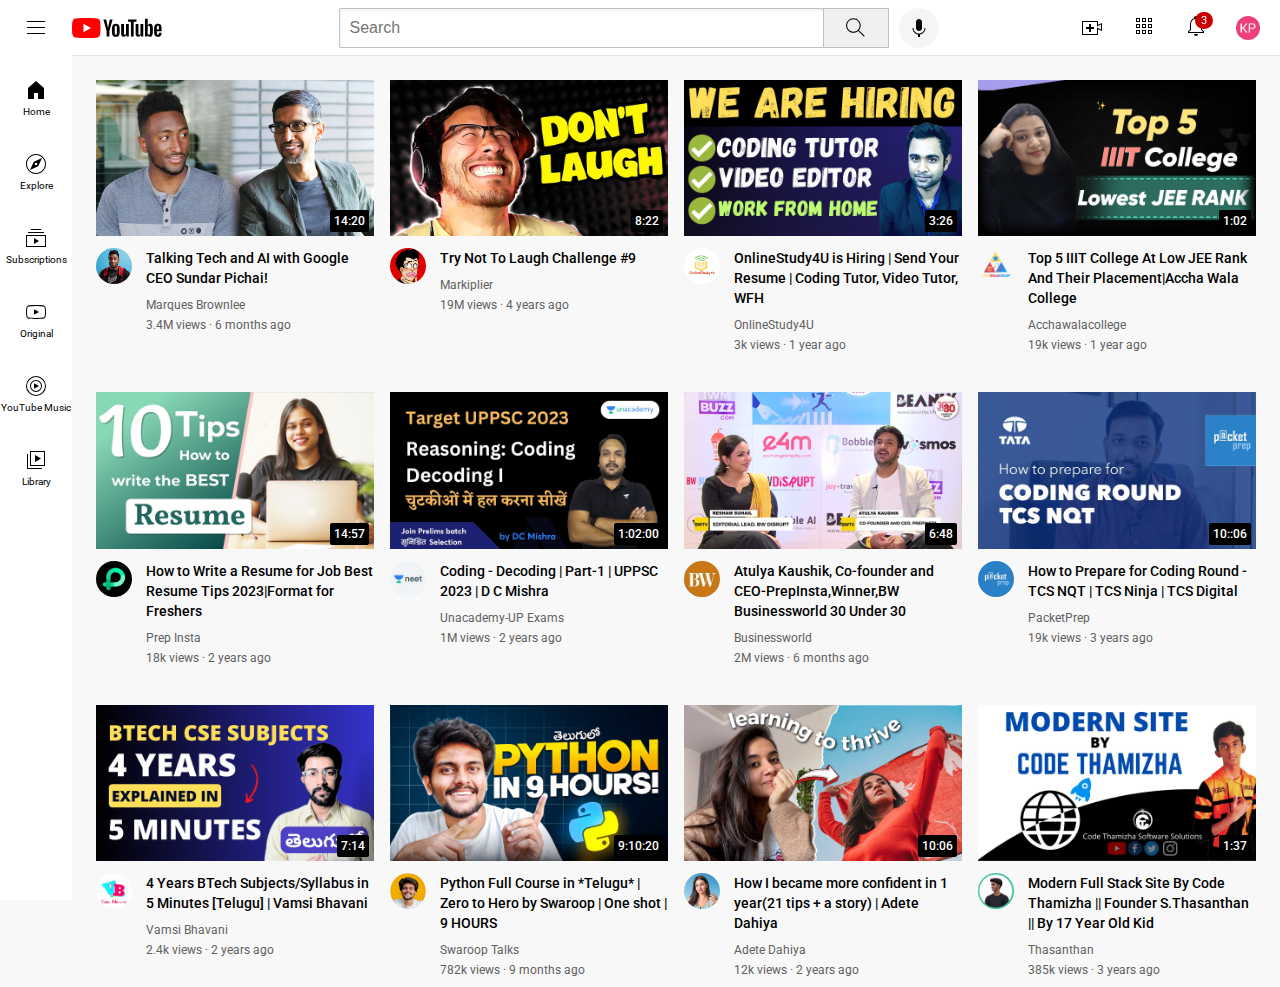
<file: index.html>
<!DOCTYPE html>
<html>
    <head>
        <title>Youtube.com Clone</title>
        <link rel="preconnect" href="https://fonts.googleapis.com">
        <link rel="preconnect" href="https://fonts.gstatic.com" crossorigin>
        <link href="https://fonts.googleapis.com/css2?family=Roboto:wght@400;700&display=swap" rel="stylesheet">
        <link rel="stylesheet" href="style1/general.css">
        <link rel="stylesheet" href="style1/header.css">
        <link rel="stylesheet" href="style1/video.css">
        <link rel="stylesheet" href="style1/sidebar.css">

    </head>
    <body>
        <div class="header">
            <div class="left-section">
                <img class="hamburger-menu" src="Icons/hamburger-menu.svg">
                <img class="youtube-logo" src="Icons/youtube-logo.svg">
            </div>
            <div class="middle-section">
            <input class="search-bar" type="text" placeholder="Search">
            <button class="search-button">
                <img class="search-icon" src="Icons/search.svg">
                <div class="tooltip">Search</div>
            </button>
            <button class="voice-button">
                <img class="voice-icon" src="Icons/voice-search-icon.svg">
                <div class="tooltip">Search with your voice</div>
            </button>
            </div>
            <div class="right-section">
                <div class="upload-icon-container">
                <img class="upload-icon" src="Icons/upload.svg">
                <div class="tooltip">Create</div>
                </div>
                <div class="youtube-apps-container">
                <img class="youtube-apps-icon" src="Icons/youtube-apps.svg">
                <div class="tooltip">YouTube apps</div>
                </div>
                <div class="notifications-icon-container">
                <img class="notifications-icon" src="Icons/notifications.svg">
                <div class="notifications-count">3</div>
                <div class="tooltip">Notifications</div>
                </div>
                <img class="current-user-picture" src="channels-pictures/Profile.jpg">
            </div>
        </div>

        <div class="sidebar">
            <div class="sidebar-link">
                <img src="Icons/home.svg">
                <div>Home</div>
            </div>
            <div class="sidebar-link">
                <img src="Icons/explore.svg">
                <div>Explore</div>
            </div>
            <div class="sidebar-link">
                <img src="Icons/subscriptions.svg">
                <div>Subscriptions</div>
            </div>
            <div class="sidebar-link">
                <img src="Icons/originals.svg">
                <div>Original</div>
            </div>
            <div class="sidebar-link">
                <img src="Icons/youtube-music.svg">
                <div>YouTube Music</div>
            </div>
            <div class="sidebar-link">
                <img src="Icons/library.svg">
                <div>Library</div>
            </div>
        </div>
    
        <div class="video-grid">
            <div class="video-preview">
                <div class="thumbnail-row">
                <img class="thumbnail" src="thumbnails/thumbnail-1.webp">
                <div class="video-time">14:20</div>
                </div>
                <div class="video-info-grid">
                <div class="channel-picture">
                    <img class="profile-picture" src="channels-pictures/channel-1.jpeg">
                </div>
                <div class="video-info">
                    <p class="video-title">Talking Tech and AI with Google CEO Sundar Pichai!</p>
                    <p class="video-author">Marques Brownlee</p>
                    <p class="video-stats">3.4M views · 6 months ago</p>
                </div>
                </div>
            </div>
    
            <div class="video-preview">
                <div class="thumbnail-row">
                <img class="thumbnail" src="thumbnails/thumbnail-2.webp">
                <div class="video-time">8:22</div>
                </div>
                <div class="video-info-grid">
                <div class="channel-picture">
                    <img class="profile-picture" src="channels-pictures/channel-2.jpeg">
                </div>
                <div class="video-info">
                    <p class="video-title">Try Not To Laugh Challenge #9</p>
                    <p class="video-author">Markiplier</p>
                    <p class="video-stats">19M views · 4 years ago</p>
                </div>
                </div>
            </div>
    
            <div class="video-preview">
                <div class="thumbnail-row">
                <img class="thumbnail" src="thumbnails/thumbnail-3.jpg">
                <div class="video-time">3:26</div>
                </div>
                <div class="video-info-grid">
                <div class="channel-picture">
                    <img class="profile-picture" src="channels-pictures/channel-3.jpg">
                </div>
                <div class="video-info">
                    <p class="video-title">OnlineStudy4U is Hiring | Send Your Resume | Coding Tutor, Video Tutor, WFH</p>
                    <p class="video-author">OnlineStudy4U</p>
                    <p class="video-stats">3k views · 1 year ago</p>
                </div>
                </div>
            </div>
    
            <div class="video-preview">
                <div class="thumbnail-row">
                <img class="thumbnail" src="thumbnails/thumbnail-4.jpg">
                <div class="video-time">1:02</div>
                </div>
                <div class="video-info-grid">
                <div class="channel-picture">
                    <img class="profile-picture" src="channels-pictures/channel-4.png">
                </div>
                <div class="video-info">
                    <p class="video-title">Top 5 IIIT College At Low JEE Rank And Their Placement|Accha Wala College</p>
                    <p class="video-author">Acchawalacollege</p>
                    <p class="video-stats">19k views · 1 year ago</p>
                </div>
                </div>
            </div>

            <div class="video-preview">
                <div class="thumbnail-row">
                <img class="thumbnail" src="thumbnails/thumbnail-5.jpg">
                <div class="video-time">14:57</div>
                </div>
                <div class="video-info-grid">
                <div class="channel-picture">
                    <img class="profile-picture" src="channels-pictures/channel-5.jpg">
                </div>
                <div class="video-info">
                    <p class="video-title">How to Write a Resume for Job Best Resume Tips 2023|Format for Freshers</p>
                    <p class="video-author">Prep Insta</p>
                    <p class="video-stats">18k views · 2 years ago</p>
                </div>
                </div>
            </div>
    
            <div class="video-preview">
                <div class="thumbnail-row">
                <img class="thumbnail" src="thumbnails/thumbnail-7.jpg">
                <div class="video-time">1:02:00</div>
                </div>
                <div class="video-info-grid">
                <div class="channel-picture">
                    <img class="profile-picture" src="channels-pictures/channel-8.jpg">
                </div>
                <div class="video-info">
                    <p class="video-title">Coding - Decoding | Part-1 | UPPSC 2023 | D C Mishra</p>
                    <p class="video-author">Unacademy-UP Exams</p>
                    <p class="video-stats">1M views · 2 years ago</p>
                </div>
                </div>
            </div>

            <div class="video-preview">
                <div class="thumbnail-row">
                <img class="thumbnail" src="thumbnails/thumbnail-6.jpg">
                <div class="video-time">6:48</div>
                </div>
                <div class="video-info-grid">
                <div class="channel-picture">
                    <img class="profile-picture" src="channels-pictures/channel-6.jpg">
                </div>
                <div class="video-info">
                    <p class="video-title">Atulya Kaushik, Co-founder and CEO-PrepInsta,Winner,BW Businessworld 30 Under 30</p>
                    <p class="video-author">Businessworld</p>
                    <p class="video-stats">2M views · 6 months ago</p>
                </div>
                </div>
            </div>
    
            <div class="video-preview">
                <div class="thumbnail-row">
                <img class="thumbnail" src="thumbnails/thumbnail-8.jpg">
                <div class="video-time">10::06</div>
                </div>
                <div class="video-info-grid">
                <div class="channel-picture">
                    <img class="profile-picture" src="channels-pictures/channel-7.jpg">
                </div>
                <div class="video-info">
                    <p class="video-title">How to Prepare for Coding Round - TCS NQT | TCS Ninja | TCS Digital</p>
                    <p class="video-author">PacketPrep</p>
                    <p class="video-stats">19k views · 3 years ago</p>
                </div>
                </div>
            </div>
    
            <div class="video-preview">
                <div class="thumbnail-row">
                <img class="thumbnail" src="thumbnails/thumbnail-9.jpg">
                <div class="video-time">7:14</div>
                </div>
                <div class="video-info-grid">
                <div class="channel-picture">
                    <img class="profile-picture" src="channels-pictures/channel-9.png">
                </div>
                <div class="video-info">
                    <p class="video-title">4 Years BTech Subjects/Syllabus in 5 Minutes [Telugu] | Vamsi Bhavani</p>
                    <p class="video-author">Vamsi Bhavani</p>
                    <p class="video-stats">2.4k views · 2 years ago</p>
                </div>
                </div>
            </div>

            <div class="video-preview">
                <div class="thumbnail-row">
                <img class="thumbnail" src="thumbnails/thumbnail-10.jpg">
                <div class="video-time">9:10:20</div>
                </div>
                <div class="video-info-grid">
                <div class="channel-picture">
                    <img class="profile-picture" src="channels-pictures/channel-10.jpg">
                </div>
                <div class="video-info">
                    <p class="video-title">Python Full Course in *Telugu* | Zero to Hero by Swaroop | One shot | 9 HOURS</p>
                    <p class="video-author">Swaroop Talks</p>
                    <p class="video-stats">782k views · 9 months ago</p>
                </div>
                </div>
            </div>

            <div class="video-preview">
                <div class="thumbnail-row">
                <img class="thumbnail" src="thumbnails/thumbnail-11.jpg">
                <div class="video-time">10:06</div>
                </div>
                <div class="video-info-grid">
                <div class="channel-picture">
                    <img class="profile-picture" src="channels-pictures/channel-11.jpg">
                </div>
                <div class="video-info">
                    <p class="video-title">How I became more confident in 1 year(21 tips + a story) | Adete Dahiya</p>
                    <p class="video-author">Adete Dahiya</p>
                    <p class="video-stats">12k views · 2 years ago</p>
                </div>
                </div>
            </div>

            <div class="video-preview">
                <div class="thumbnail-row">
                <img class="thumbnail" src="thumbnails/thumbnail-12.jpg">
                <div class="video-time">1:37</div>
                </div>
                <div class="video-info-grid">
                <div class="channel-picture">
                    <img class="profile-picture" src="channels-pictures/channel-12.jpg">
                </div>
                <div class="video-info">
                    <p class="video-title">Modern Full Stack Site By Code Thamizha || Founder S.Thasanthan || By 17 Year Old Kid</p>
                    <p class="video-author">Thasanthan</p>
                    <p class="video-stats">385k views · 3 years ago</p>
                </div>
                </div>
            </div>
        </div>
    </body>
</html>
</file>
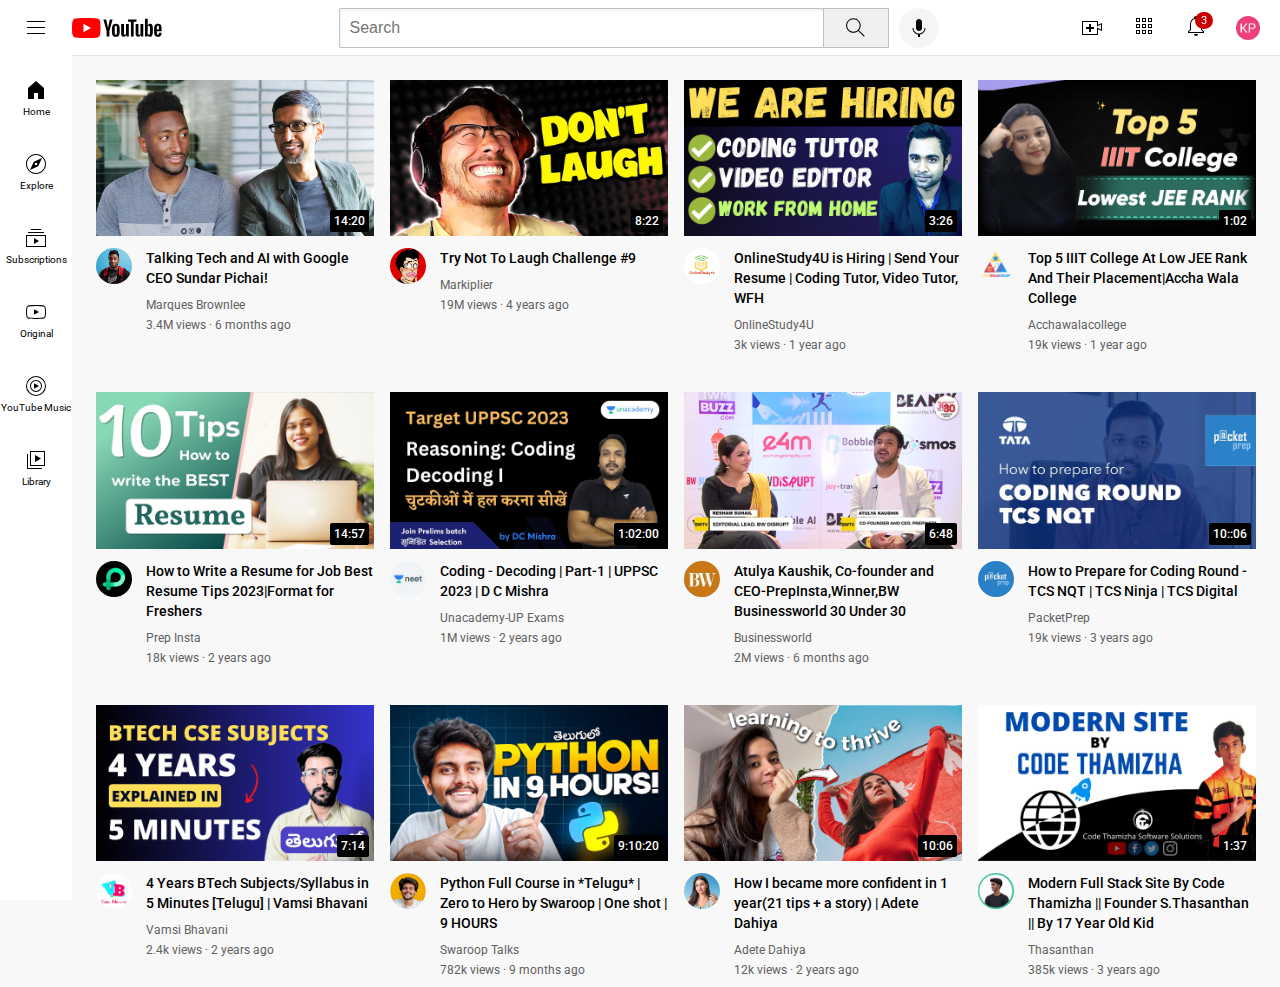
<file: youtube.html>
<!DOCTYPE html>
<html>
    <head>
        <title>Youtube.com Clone</title>
        <link rel="preconnect" href="https://fonts.googleapis.com">
        <link rel="preconnect" href="https://fonts.gstatic.com" crossorigin>
        <link href="https://fonts.googleapis.com/css2?family=Roboto:wght@400;700&display=swap" rel="stylesheet">
        <link rel="stylesheet" href="style1/general.css">
        <link rel="stylesheet" href="style1/header.css">
        <link rel="stylesheet" href="style1/video.css">
        <link rel="stylesheet" href="style1/sidebar.css">

    </head>
    <body>
        <div class="header">
            <div class="left-section">
                <img class="hamburger-menu" src="Icons/hamburger-menu.svg">
                <img class="youtube-logo" src="Icons/youtube-logo.svg">
            </div>
            <div class="middle-section">
            <input class="search-bar" type="text" placeholder="Search">
            <button class="search-button">
                <img class="search-icon" src="Icons/search.svg">
                <div class="tooltip">Search</div>
            </button>
            <button class="voice-button">
                <img class="voice-icon" src="Icons/voice-search-icon.svg">
                <div class="tooltip">Search with your voice</div>
            </button>
            </div>
            <div class="right-section">
                <div class="upload-icon-container">
                <img class="upload-icon" src="Icons/upload.svg">
                <div class="tooltip">Create</div>
                </div>
                <div class="youtube-apps-container">
                <img class="youtube-apps-icon" src="Icons/youtube-apps.svg">
                <div class="tooltip">YouTube apps</div>
                </div>
                <div class="notifications-icon-container">
                <img class="notifications-icon" src="Icons/notifications.svg">
                <div class="notifications-count">3</div>
                <div class="tooltip">Notifications</div>
                </div>
                <img class="current-user-picture" src="channels-pictures/Profile.jpg">
            </div>
        </div>

        <div class="sidebar">
            <div class="sidebar-link">
                <img src="Icons/home.svg">
                <div>Home</div>
            </div>
            <div class="sidebar-link">
                <img src="Icons/explore.svg">
                <div>Explore</div>
            </div>
            <div class="sidebar-link">
                <img src="Icons/subscriptions.svg">
                <div>Subscriptions</div>
            </div>
            <div class="sidebar-link">
                <img src="Icons/originals.svg">
                <div>Original</div>
            </div>
            <div class="sidebar-link">
                <img src="Icons/youtube-music.svg">
                <div>YouTube Music</div>
            </div>
            <div class="sidebar-link">
                <img src="Icons/library.svg">
                <div>Library</div>
            </div>
        </div>
    
        <div class="video-grid">
            <div class="video-preview">
                <div class="thumbnail-row">
                <img class="thumbnail" src="thumbnails/thumbnail-1.webp">
                <div class="video-time">14:20</div>
                </div>
                <div class="video-info-grid">
                <div class="channel-picture">
                    <img class="profile-picture" src="channels-pictures/channel-1.jpeg">
                </div>
                <div class="video-info">
                    <p class="video-title">Talking Tech and AI with Google CEO Sundar Pichai!</p>
                    <p class="video-author">Marques Brownlee</p>
                    <p class="video-stats">3.4M views · 6 months ago</p>
                </div>
                </div>
            </div>
    
            <div class="video-preview">
                <div class="thumbnail-row">
                <img class="thumbnail" src="thumbnails/thumbnail-2.webp">
                <div class="video-time">8:22</div>
                </div>
                <div class="video-info-grid">
                <div class="channel-picture">
                    <img class="profile-picture" src="channels-pictures/channel-2.jpeg">
                </div>
                <div class="video-info">
                    <p class="video-title">Try Not To Laugh Challenge #9</p>
                    <p class="video-author">Markiplier</p>
                    <p class="video-stats">19M views · 4 years ago</p>
                </div>
                </div>
            </div>
    
            <div class="video-preview">
                <div class="thumbnail-row">
                <img class="thumbnail" src="thumbnails/thumbnail-3.jpg">
                <div class="video-time">3:26</div>
                </div>
                <div class="video-info-grid">
                <div class="channel-picture">
                    <img class="profile-picture" src="channels-pictures/channel-3.jpg">
                </div>
                <div class="video-info">
                    <p class="video-title">OnlineStudy4U is Hiring | Send Your Resume | Coding Tutor, Video Tutor, WFH</p>
                    <p class="video-author">OnlineStudy4U</p>
                    <p class="video-stats">3k views · 1 year ago</p>
                </div>
                </div>
            </div>
    
            <div class="video-preview">
                <div class="thumbnail-row">
                <img class="thumbnail" src="thumbnails/thumbnail-4.jpg">
                <div class="video-time">1:02</div>
                </div>
                <div class="video-info-grid">
                <div class="channel-picture">
                    <img class="profile-picture" src="channels-pictures/channel-4.png">
                </div>
                <div class="video-info">
                    <p class="video-title">Top 5 IIIT College At Low JEE Rank And Their Placement|Accha Wala College</p>
                    <p class="video-author">Acchawalacollege</p>
                    <p class="video-stats">19k views · 1 year ago</p>
                </div>
                </div>
            </div>

            <div class="video-preview">
                <div class="thumbnail-row">
                <img class="thumbnail" src="thumbnails/thumbnail-5.jpg">
                <div class="video-time">14:57</div>
                </div>
                <div class="video-info-grid">
                <div class="channel-picture">
                    <img class="profile-picture" src="channels-pictures/channel-5.jpg">
                </div>
                <div class="video-info">
                    <p class="video-title">How to Write a Resume for Job Best Resume Tips 2023|Format for Freshers</p>
                    <p class="video-author">Prep Insta</p>
                    <p class="video-stats">18k views · 2 years ago</p>
                </div>
                </div>
            </div>
    
            <div class="video-preview">
                <div class="thumbnail-row">
                <img class="thumbnail" src="thumbnails/thumbnail-7.jpg">
                <div class="video-time">1:02:00</div>
                </div>
                <div class="video-info-grid">
                <div class="channel-picture">
                    <img class="profile-picture" src="channels-pictures/channel-8.jpg">
                </div>
                <div class="video-info">
                    <p class="video-title">Coding - Decoding | Part-1 | UPPSC 2023 | D C Mishra</p>
                    <p class="video-author">Unacademy-UP Exams</p>
                    <p class="video-stats">1M views · 2 years ago</p>
                </div>
                </div>
            </div>

            <div class="video-preview">
                <div class="thumbnail-row">
                <img class="thumbnail" src="thumbnails/thumbnail-6.jpg">
                <div class="video-time">6:48</div>
                </div>
                <div class="video-info-grid">
                <div class="channel-picture">
                    <img class="profile-picture" src="channels-pictures/channel-6.jpg">
                </div>
                <div class="video-info">
                    <p class="video-title">Atulya Kaushik, Co-founder and CEO-PrepInsta,Winner,BW Businessworld 30 Under 30</p>
                    <p class="video-author">Businessworld</p>
                    <p class="video-stats">2M views · 6 months ago</p>
                </div>
                </div>
            </div>
    
            <div class="video-preview">
                <div class="thumbnail-row">
                <img class="thumbnail" src="thumbnails/thumbnail-8.jpg">
                <div class="video-time">10::06</div>
                </div>
                <div class="video-info-grid">
                <div class="channel-picture">
                    <img class="profile-picture" src="channels-pictures/channel-7.jpg">
                </div>
                <div class="video-info">
                    <p class="video-title">How to Prepare for Coding Round - TCS NQT | TCS Ninja | TCS Digital</p>
                    <p class="video-author">PacketPrep</p>
                    <p class="video-stats">19k views · 3 years ago</p>
                </div>
                </div>
            </div>
    
            <div class="video-preview">
                <div class="thumbnail-row">
                <img class="thumbnail" src="thumbnails/thumbnail-9.jpg">
                <div class="video-time">7:14</div>
                </div>
                <div class="video-info-grid">
                <div class="channel-picture">
                    <img class="profile-picture" src="channels-pictures/channel-9.png">
                </div>
                <div class="video-info">
                    <p class="video-title">4 Years BTech Subjects/Syllabus in 5 Minutes [Telugu] | Vamsi Bhavani</p>
                    <p class="video-author">Vamsi Bhavani</p>
                    <p class="video-stats">2.4k views · 2 years ago</p>
                </div>
                </div>
            </div>

            <div class="video-preview">
                <div class="thumbnail-row">
                <img class="thumbnail" src="thumbnails/thumbnail-10.jpg">
                <div class="video-time">9:10:20</div>
                </div>
                <div class="video-info-grid">
                <div class="channel-picture">
                    <img class="profile-picture" src="channels-pictures/channel-10.jpg">
                </div>
                <div class="video-info">
                    <p class="video-title">Python Full Course in *Telugu* | Zero to Hero by Swaroop | One shot | 9 HOURS</p>
                    <p class="video-author">Swaroop Talks</p>
                    <p class="video-stats">782k views · 9 months ago</p>
                </div>
                </div>
            </div>

            <div class="video-preview">
                <div class="thumbnail-row">
                <img class="thumbnail" src="thumbnails/thumbnail-11.jpg">
                <div class="video-time">10:06</div>
                </div>
                <div class="video-info-grid">
                <div class="channel-picture">
                    <img class="profile-picture" src="channels-pictures/channel-11.jpg">
                </div>
                <div class="video-info">
                    <p class="video-title">How I became more confident in 1 year(21 tips + a story) | Adete Dahiya</p>
                    <p class="video-author">Adete Dahiya</p>
                    <p class="video-stats">12k views · 2 years ago</p>
                </div>
                </div>
            </div>

            <div class="video-preview">
                <div class="thumbnail-row">
                <img class="thumbnail" src="thumbnails/thumbnail-12.jpg">
                <div class="video-time">1:37</div>
                </div>
                <div class="video-info-grid">
                <div class="channel-picture">
                    <img class="profile-picture" src="channels-pictures/channel-12.jpg">
                </div>
                <div class="video-info">
                    <p class="video-title">Modern Full Stack Site By Code Thamizha || Founder S.Thasanthan || By 17 Year Old Kid</p>
                    <p class="video-author">Thasanthan</p>
                    <p class="video-stats">385k views · 3 years ago</p>
                </div>
                </div>
            </div>
        </div>
    </body>
</html>
</file>
<file: style1/general.css>
p{
    margin-top: 0;
    margin-bottom: 0;
  }

  body{
    font-family: Roboto, Arial;
    margin: 0;
    padding-top: 80px;
    padding-bottom: 10px;
    padding-left: 96px;
    padding-right: 24px;
    background-color: rgb(248, 248, 248);
  }
</file>
<file: style1/header.css>
.header{
    height: 55px;
    display: flex;
    flex-direction: row;
    justify-content: space-between;
    position: fixed;
    top: 0;
    left: 0;
    right: 0;
    z-index: 100;
    background-color: white;
    border-bottom-width: 1px;
    border-bottom-style: solid;
    border-bottom-color: rgb(228, 228, 228);
}

.left-section{
    display: flex;
    align-items: center;
}

.hamburger-menu{
    height: 24px;
    margin-left: 24px;
    margin-right: 24px;
}

.youtube-logo{
    height: 20px;
}

.middle-section{
    flex: 1;
    margin-left: 70px;
    margin-right: 35px;
    max-width: 600px;
    display: flex;
    align-items: center;
}

.search-bar{
    flex: 1;
    height: 36px;
    padding-left: 10px;
    font-size: 16px;
    border-width: 1px;
    border-style: solid;
    border-color: rgb(192, 192, 192);
    border-radius: 2px;
    box-shadow: inset 1px 2px 3px rgba(0,0,0, 0.05);
    width: 0;
}

.search-bar::placeholder{
    font-size: 16px;
}

.search-button{
    height: 40px;
    width: 66px;
    background-color: rgb(240, 240, 240);
    border-width: 1px;
    border-style: solid;
    border-color:  rgb(192, 192, 192);
    margin-left: -1px;
    margin-right: 10px;
}

.search-button, .voice-button, .upload-icon-container{
    display: flex;
    justify-content: center;
    align-items: center;
    position: relative;
}

.search-button .tooltip, .voice-button .tooltip, .upload-icon-container .tooltip, .youtube-apps-container .tooltip, .notifications-icon-container .tooltip{
    position: absolute;
    background-color: gray;
    color: white;
    padding-top: 5px;
    padding-bottom: 5px;
    padding-left: 8px;
    padding-right: 8px;
    border-radius: 2px;
    font-size: 12px;
    bottom: -30px;
    opacity: 0;
    transition: opacity 0.15s;
    pointer-events: none;
    white-space: nowrap;
}

.search-button:hover .tooltip, .voice-button:hover .tooltip, .upload-icon-container:hover .tooltip, .youtube-apps-container:hover .tooltip, .notifications-icon-container:hover .tooltip{
    opacity: 1;
}

.search-icon{
    height: 25px;
}

.voice-button{
    height: 40px;
    width: 40px;
    border-radius: 20px;
    border: none;
    background-color: rgb(245,245, 245);
}

.voice-icon{
    height: 24px;
}

.right-section{
    width: 180px;
    margin-right: 20px;
    display: flex;
    align-items: center;
    justify-content: space-between;
    flex-shrink: 0;
}

.upload-icon{
    height: 24px;
}

.youtube-apps-icon{
    height: 24px;
}

.notifications-icon{
    height: 24px;
}

.notifications-icon-container{
    position: relative;
}

.notifications-count{
    position: absolute;
    top: -2px;
    right: -5px;
    background-color: rgb(200, 0, 0);
    color: white;
    font-size: 11px;
    padding-left: 6px;
    padding-right: 6px;
    padding-top: 2px;
    padding-bottom: 2px;
    border-radius: 10px;
}

.current-user-picture{
    height: 24px;
    border-radius: 16px;
}
</file>
<file: style1/video.css>
.thumbnail{
        width: 100%;
    }
    .video-title{
        margin-top: 0;
        font-size: 14px;
        font-weight: 500;
        line-height: 20px;
        margin-bottom: 10px;
    }
    
    .video-info-grid{
        display: grid;
        grid-template-columns: 50px 1fr;
    }
   
    .profile-picture{
        width: 36px;
        border-radius: 40px;
    }
    .thumbnail-row{
        margin-bottom: 8px;
        position: relative;
    }
    .video-author{
        font-size: 12px;
        color: rgb(96,96,96);
        margin-bottom: 6px;
    }
    .video-stats{
        font-size: 12px;
        color: rgb(96,96,96);
    }

    .video-grid{
        display: grid;
        grid-template-columns: 1fr 1fr 1fr;
        column-gap: 16px;
        row-gap: 40px;
    }

    @media (max-width: 750px){
        .video-grid{
            grid-template-columns: 1fr 1fr;
        }
    }

    @media (min-width: 751px) and (max-width:999px){
        .video-grid{
            grid-template-columns: 1fr 1fr 1fr;
        }    
    }

    @media (min-width: 1000px){
        .video-grid{
            grid-template-columns: 1fr 1fr 1fr 1fr;
        }    
    }

    .video-time{
        font-family: Roboto, Arial;
        font-size: 12px;
        font-weight: 500;
        padding: 4px;
        border-radius: 2px;
        background-color: black;
        color: white;
        position: absolute;
        bottom: 8px;
        right: 5px;
    }
</file>
<file: style1/sidebar.css>
.sidebar{
    position: fixed;
    left: 0;
    bottom: 0;
    top: 55px;
    background-color: white;
    width: 72px;
    z-index: 200;
    padding-top: 5px;
}

.sidebar-link{
    height: 74px;
    display: flex;
    justify-content: center;
    align-items: center;
    flex-direction: column;
    cursor: pointer;
}

.sidebar-link:hover{
    background-color: rgb(235,235,235);
}

.sidebar-link img{
    height: 24px;
    margin-bottom: 4px;
}

.sidebar-link div{
    font-size: 10px;
}
</file>
